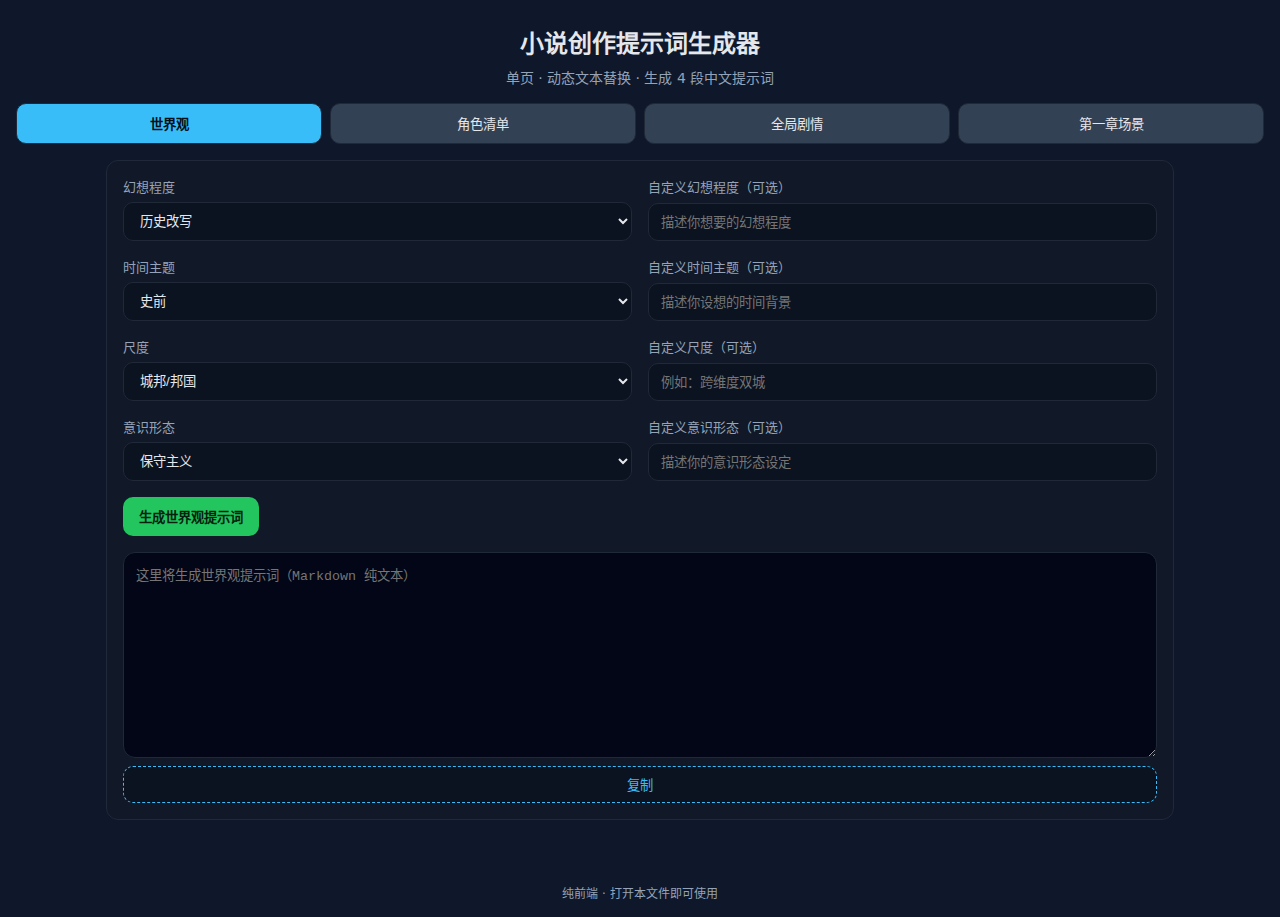
<file: index.html>
<!doctype html>
<html lang="zh-CN">

<head>
    <meta charset="utf-8" />
    <meta name="viewport" content="width=device-width, initial-scale=1" />
    <title>小说创作提示词生成器</title>
    <style>
:root {
    --bg: #0f172a;
    --panel: #111827;
    --text: #e5e7eb;
    --muted: #94a3b8;
    --primary: #22c55e;
    --primary-ink: #052e14;
    --secondary: #334155;
    --accent: #38bdf8;
    --border: #1f2937;
}

* {
    box-sizing: border-box;
}

html,
body {
    height: 100%;
}

body {
    margin: 0;
    font-family: ui-sans-serif, system-ui, -apple-system, Segoe UI, Roboto, Helvetica, Arial, "Apple Color Emoji", "Segoe UI Emoji";
    background: var(--bg);
    color: var(--text);
}

.app-header {
    padding: 24px 16px 8px;
    text-align: center;
}

.app-header h1 {
    margin: 0;
    font-size: 24px;
}

.app-header .subtitle {
    margin: 8px 0 0;
    color: var(--muted);
    font-size: 14px;
}

.tabs {
    display: grid;
    grid-template-columns: repeat(4, 1fr);
    gap: 8px;
    padding: 8px 16px 16px;
}

.tab {
    background: var(--secondary);
    border: 1px solid var(--border);
    color: var(--text);
    padding: 10px 12px;
    border-radius: 10px;
    cursor: pointer;
}

.tab.active {
    background: var(--accent);
    color: #001018;
    font-weight: 700;
}

.tab-panels {
    max-width: 1100px;
    margin: 0 auto;
    padding: 0 16px 48px;
}

.tab-panel {
    background: var(--panel);
    border: 1px solid var(--border);
    border-radius: 12px;
    padding: 16px;
}

.hidden {
    display: none;
}

.form {
    display: grid;
    grid-template-columns: repeat(12, 1fr);
    gap: 16px;
}

.field {
    grid-column: span 6;
    display: grid;
    gap: 6px;
}

.field label {
    color: var(--muted);
    font-size: 13px;
}

.field select,
.field input {
    background: #0b1220;
    color: var(--text);
    padding: 10px 12px;
    border: 1px solid var(--border);
    border-radius: 10px;
}

.actions {
    grid-column: 1 / -1;
    display: flex;
    gap: 12px;
}

button.primary {
    background: var(--primary);
    color: #04210e;
    border: none;
    padding: 10px 16px;
    border-radius: 10px;
    cursor: pointer;
    font-weight: 700;
}

button.secondary {
    background: #0b1220;
    color: var(--text);
    border: 1px solid var(--border);
    padding: 8px 12px;
    border-radius: 10px;
    cursor: pointer;
}

button.copy {
    background: #0b1220;
    color: var(--accent);
    border: 1px dashed var(--accent);
    padding: 8px 12px;
    border-radius: 10px;
    cursor: pointer;
}

.output {
    grid-column: 1 / -1;
    display: grid;
    gap: 8px;
}

.output textarea {
    width: 100%;
    background: #020617;
    color: var(--text);
    border: 1px solid var(--border);
    border-radius: 12px;
    padding: 12px;
    resize: vertical;
}

.char-list {
    grid-column: 1 / -1;
    display: grid;
    gap: 12px;
}

.help-text {
    grid-column: 1 / -1;
    margin: -4px 0 8px;
    color: var(--muted);
    font-size: 12px;
}

.char-item {
    border: 1px solid var(--border);
    border-radius: 10px;
    padding: 12px;
    background: #0b1220;
}

.char-grid {
    display: grid;
    grid-template-columns: repeat(12, 1fr);
    gap: 12px;
}

.char-grid .field {
    grid-column: span 6;
}

.char-item .row-actions {
    display: flex;
    gap: 8px;
    justify-content: flex-end;
}

.app-footer {
    text-align: center;
    color: var(--muted);
    padding: 16px;
    font-size: 12px;
}

@media (max-width: 720px) {
    .tabs {
        grid-template-columns: repeat(2, 1fr);
    }

    .form,
    .char-grid {
        grid-template-columns: repeat(6, 1fr);
    }

    .field,
    .char-grid .field {
        grid-column: span 6;
    }
}
  </style>
</head>

<body>
    <header class="app-header">
        <h1>小说创作提示词生成器</h1>
        <p class="subtitle">单页 · 动态文本替换 · 生成 4 段中文提示词</p>
    </header>

    <nav class="tabs" role="tablist" aria-label="Prompt Tabs">
        <button class="tab active" data-tab="world" aria-selected="true">世界观</button>
        <button class="tab" data-tab="characters" aria-selected="false">角色清单</button>
        <button class="tab" data-tab="plot" aria-selected="false">全局剧情</button>
        <button class="tab" data-tab="chapter1" aria-selected="false">第一章场景</button>
    </nav>

    <main class="tab-panels">
        <!-- 世界观 -->
        <section id="panel-world" class="tab-panel" role="tabpanel" aria-labelledby="tab-world">
            <form class="form" id="form-world" onsubmit="return false;">
                <div class="field">
                    <label for="wv-fantasy">幻想程度</label>
                    <select id="wv-fantasy" data-custom-wrapper="wv-fantasy-custom" data-custom-input="wv-fantasy-custom-input" data-custom-fallback="用户自定义幻想程度">
                        <option value="历史改写">历史改写</option>
                        <option value="当代虚构">当代虚构</option>
                        <option value="科幻">科幻</option>
                        <option value="魔幻">魔幻</option>
                        <option value="自定义">跟随我的想法</option>
                    </select>
                </div>
                <div class="field hidden custom-field" id="wv-fantasy-custom">
                    <label for="wv-fantasy-custom-input">自定义幻想程度（可选）</label>
                    <input id="wv-fantasy-custom-input" type="text" placeholder="描述你想要的幻想程度" />
                </div>
                <div class="field">
                    <label for="wv-time">时间主题</label>
                    <select id="wv-time" data-custom-wrapper="wv-time-custom" data-custom-input="wv-time-custom-input" data-custom-fallback="用户自定义时间主题">
                        <option value="史前">史前</option>
                        <option value="古典时代">古典时代</option>
                        <option value="中世纪">中世纪</option>
                        <option value="近代">近代</option>
                        <option value="当代">当代</option>
                        <option value="近未来">近未来</option>
                        <option value="自定义">跟随我的想法</option>
                    </select>
                </div>
                <div class="field hidden custom-field" id="wv-time-custom">
                    <label for="wv-time-custom-input">自定义时间主题（可选）</label>
                    <input id="wv-time-custom-input" type="text" placeholder="描述你设想的时间背景" />
                </div>
                <div class="field">
                    <label for="wv-scale">尺度</label>
                    <select id="wv-scale" data-custom-wrapper="wv-scale-custom" data-custom-input="wv-scale-custom-input" data-custom-fallback="用户自定义尺度设定">
                        <option value="城邦/邦国">城邦/邦国</option>
                        <option value="大陆">大陆</option>
                        <option value="行星">行星</option>
                        <option value="宇宙">宇宙</option>
                        <option value="多重宇宙">多重宇宙</option>
                        <option value="自定义">跟随我的想法</option>
                    </select>
                </div>
                <div class="field hidden custom-field" id="wv-scale-custom">
                    <label for="wv-scale-custom-input">自定义尺度（可选）</label>
                    <input id="wv-scale-custom-input" type="text" placeholder="例如：跨维度双城" />
                </div>
                <div class="field">
                    <label for="wv-ideology">意识形态</label>
                    <select id="wv-ideology" data-custom-wrapper="wv-ideology-custom" data-custom-input="wv-ideology-custom-input" data-custom-fallback="用户自定义意识形态">
                        <option value="保守主义">保守主义</option>
                        <option value="自由主义">自由主义</option>
                        <option value="社群主义">社群主义</option>
                        <option value="技术官僚">技术官僚</option>
                        <option value="无政府主义">无政府主义</option>
                        <option value="自定义">跟随我的想法</option>
                    </select>
                </div>
                <div class="field hidden custom-field" id="wv-ideology-custom">
                    <label for="wv-ideology-custom-input">自定义意识形态（可选）</label>
                    <input id="wv-ideology-custom-input" type="text" placeholder="描述你的意识形态设定" />
                </div>
                <div class="actions">
                    <button id="wv-generate" class="primary" type="button">生成世界观提示词</button>
                </div>
                <div class="output">
                    <textarea id="wv-output" rows="12" readonly placeholder="这里将生成世界观提示词（Markdown 纯文本）"></textarea>
                    <button data-copy="wv-output" type="button" class="copy">复制</button>
                </div>
            </form>
        </section>

        <!-- 角色清单 -->
        <section id="panel-characters" class="tab-panel hidden" role="tabpanel" aria-labelledby="tab-characters">
            <form class="form" id="form-characters" onsubmit="return false;">
                <div class="list-actions">
                    <button id="char-add" type="button" class="secondary">+ 添加角色</button>
                </div>
                <p class="help-text" id="name-help">提示：名字支持“自定义”，选择后会出现输入框；若留空，将回退为“AI 取名”。</p>
                <div id="char-list" class="char-list" aria-live="polite"></div>
                <div class="actions">
                    <button id="char-generate" class="primary" type="button">生成角色提示词</button>
                </div>
                <div class="output">
                    <textarea id="char-output" rows="16" readonly
                        placeholder="这里将为每个角色生成 Character Dashboard 提示词（Markdown 纯文本）"></textarea>
                    <button data-copy="char-output" type="button" class="copy">复制</button>
                </div>
            </form>
        </section>

        <!-- 全局剧情 -->
        <section id="panel-plot" class="tab-panel hidden" role="tabpanel" aria-labelledby="tab-plot">
            <form class="form" id="form-plot" onsubmit="return false;">
                <div class="field">
                    <label for="plot-genre">类型（多选）</label>
                    <select id="plot-genre" multiple size="6"></select>
                </div>
                <div class="field">
                    <label for="plot-tone">基调（多选）</label>
                    <select id="plot-tone" multiple size="6"></select>
                </div>
                <div class="field">
                    <label for="plot-length">篇幅</label>
                    <select id="plot-length">
                        <option value="短篇">短篇（~3k）</option>
                        <option value="中短篇">中短篇（~7k）</option>
                        <option value="中篇">中篇（~20k）</option>
                        <option value="长篇">长篇（50k+）</option>
                    </select>
                </div>
                <div class="field">
                    <label for="plot-pov">视角</label>
                    <select id="plot-pov">
                        <option value="第一人称">第一人称</option>
                        <option value="第三人称有限">第三人称有限</option>
                        <option value="第三人称全知">第三人称全知</option>
                    </select>
                </div>
                <div class="actions">
                    <button id="plot-generate" class="primary" type="button">生成剧情提示词</button>
                </div>
                <div class="output">
                    <textarea id="plot-output" rows="14" readonly placeholder="这里将生成完整剧情大纲提示词（Markdown 纯文本）"></textarea>
                    <button data-copy="plot-output" type="button" class="copy">复制</button>
                </div>
            </form>
        </section>

        <!-- 第一章场景拆解 -->
        <section id="panel-chapter1" class="tab-panel hidden" role="tabpanel" aria-labelledby="tab-chapter1">
            <form class="form" id="form-chapter1" onsubmit="return false;">
                <div class="field">
                    <label for="c1-length">章节长度</label>
                    <select id="c1-length">
                        <option value="短（1000-2000字）">短（1000-2000字）</option>
                        <option value="中（2000-4000字）">中（2000-4000字）</option>
                        <option value="长（4000-8000字）">长（4000-8000字）</option>
                    </select>
                </div>
                <div class="field">
                    <label for="c1-scenes">场景数量</label>
                    <select id="c1-scenes">
                        <option value="3">3</option>
                        <option value="5">5</option>
                        <option value="7">7</option>
                        <option value="10">10</option>
                    </select>
                </div>
                <div class="actions">
                    <button id="c1-generate" class="primary" type="button">生成场景提示词</button>
                </div>
                <div class="output">
                    <textarea id="c1-output" rows="12" readonly placeholder="这里将生成第一章场景拆解提示词（Markdown 纯文本）"></textarea>
                    <button data-copy="c1-output" type="button" class="copy">复制</button>
                </div>
            </form>
        </section>
    </main>

    <footer class="app-footer">
        <span>纯前端 · 打开本文件即可使用</span>
    </footer>

    <script>
// 数据与模板 —— 简洁结构，少分支
const GENRES = [
    "奇幻", "科幻", "悬疑", "惊悚", "浪漫", "历史", "都市", "冒险", "武侠", "推理",
];
const TONES = [
    "黑暗", "明快", "写实", "讽刺", "史诗", "治愈", "阴郁", "荒诞", "轻松", "紧张",
];

// 常见人格枚举（外在/内在）
const OUTER_TRAITS = [
    "冷静", "自信", "幽默", "冷酷", "热情", "沉默寡言", "健谈", "强势", "温和", "冲动", "细致", "粗犷",
];
const INNER_TRAITS = [
    "敏感", "野心", "罪疚", "恐惧", "渴望认可", "责任感", "怀疑", "同情", "复仇心", "自卑", "乐观", "悲观",
];

// 预设背景（分组：世界观类型 -> 条目(label + hint)）
const PRESET_BACKSTORY_GROUPS = [
    {
        group: "通用", items: [
            { label: "贵胄后裔", hint: "贵胄后裔：尊贵的顶级家族后裔，身上背负着家族的血海深仇" },
            { label: "退婚打脸", hint: "退婚打脸：家道中落被退婚，誓要王者归来打脸所有人" },
            { label: "预言之子", hint: "预言之子：农家出生但背负天命的预言之子" },
            { label: "普普通通", hint: "普普通通：中产家庭出生的普通孩子" },
            { label: "异界来客", hint: "异界来客：从另一个世界穿越而来的异人，会随缘路过？还是缘起根生？" },
            { label: "重生老魔", hint: "重生老魔：世界给予你第二次生命，新的挑战还是弥补所有遗憾？" },
            { label: "孤儿出身", hint: "孤儿出身：在边缘与困境中长大，习得自保与敏锐直觉" },
            { label: "战争难民", hint: "战争难民：家园失落于战火，信念与仇恨在废墟中重塑" },
            { label: "失忆者", hint: "失忆者：记忆成谜，真相可能比谎言更危险" },
            { label: "被流放者", hint: "被流放者：被逐出原本的秩序体系，渴望回归或建立新秩序" },
            { label: "叛逃者", hint: "叛逃者：拒绝旧主的束缚，带着禁忌的知识与追兵的阴影" },
        ]
    },
    {
        group: "历史/古代", items: [
            { label: "门阀没落", hint: "门阀没落：曾经荣耀的世家式微，誓要重整门风" },
            { label: "流放边关", hint: "流放边关：因案发配天涯，在边陲夹缝求生" },
            { label: "寄人篱下", hint: "寄人篱下：以门客/家仆身份谋生，忍辱负重蓄势待发" },
        ]
    },
    {
        group: "武侠/仙侠", items: [
            { label: "门派遗孤", hint: "门派遗孤：宗门覆灭的幸存者，肩负复兴之志" },
            { label: "凡人修仙", hint: "凡人修仙：天资平平却百折不挠，走艰难求道之路" },
            { label: "灵根残缺", hint: "灵根残缺：天赋有缺，靠奇遇与苦修补短板" },
            { label: "契灵同体", hint: "契灵同体：与灵体订立契约，共生共死相辅相成" },
        ]
    },
    {
        group: "魔幻/中土", items: [
            { label: "被诅咒的血脉", hint: "被诅咒的血脉：代代相承的诅咒倒计时般催促命运" },
            { label: "放逐术士", hint: "放逐术士：因禁咒被逐出学会，掌握不被允许的力量" },
            { label: "失落王族", hint: "失落王族：王统断绝后的流落子嗣，王冠与流亡同在" },
        ]
    },
    {
        group: "赛博/科幻", items: [
            { label: "赛博改造人", hint: "赛博改造人：破败义体勉强维生，人性与算法拉扯" },
            { label: "记忆植入者", hint: "记忆植入者：被写入他人记忆，真假自我难分" },
            { label: "巨企弃子", hint: "巨企弃子：公司帝国的边缘人，知晓机密而被清算" },
            { label: "边缘黑客", hint: "边缘黑客：在防火墙阴影里交易真相与谎言" },
        ]
    },
    {
        group: "太空歌剧", items: [
            { label: "失落殖民后裔", hint: "失落殖民后裔：祖辈离散星域，传闻中的故乡成谜" },
            { label: "星舰孤儿", hint: "星舰孤儿：在残骸与救生舱间长大，对宇宙有天然直觉" },
            { label: "行星难民", hint: "行星难民：母星生态崩溃后流亡他域" },
        ]
    },
    {
        group: "末世/废土", items: [
            { label: "灾变幸存者", hint: "灾变幸存者：从末日第一夜活下来的人，看尽秩序崩坏" },
            { label: "废土拾荒者", hint: "废土拾荒者：在旧世界废墟里捡拾文明碎片" },
            { label: "庇护所叛逃者", hint: "庇护所叛逃者：逃离封闭系统，拥抱未知与危险" },
        ]
    },
    {
        group: "克苏鲁/神秘学", items: [
            { label: "禁忌学徒", hint: "禁忌学徒：窥见常人不应知的学问，理智值不断消磨" },
            { label: "隐秘教团", hint: "隐秘教团：曾沉迷低语的信徒，如今在清醒与召唤间摇摆" },
            { label: "见证不可名状", hint: "见证不可名状：短暂一瞥改变一生，梦境与现实相互渗透" },
        ]
    },
    {
        group: "都市奇幻", items: [
            { label: "夜巡人家族", hint: "夜巡人家族：代代守护城市秘境的门卫" },
            { label: "隐裔混血", hint: "隐裔混血：人类与异族的交汇体，力量与身份两难" },
            { label: "超常事务所新人", hint: "超常事务所新人：初入行的见习处理员，规章比怪谈更可怕" },
        ]
    },
    {
        group: "蒸汽朋克", items: [
            { label: "发条之心", hint: "发条之心：以齿轮维生，听得到世界的刻度声" },
            { label: "叛逆发明家", hint: "叛逆发明家：拒绝行业行会束缚，用奇技颠覆旧秩序" },
            { label: "飞空艇走私者", hint: "飞空艇走私者：在云海航道间游走灰色边界" },
        ]
    },
    {
        group: "黑色侦探", items: [
            { label: "失势警探", hint: "失势警探：被体制抛弃的理想主义者，仍执拗追查真相" },
            { label: "负债侦探", hint: "负债侦探：债主与委托人同样危险，真相常被价格打折" },
        ]
    },
    {
        group: "校园/魔法学院", items: [
            { label: "迟来觉醒", hint: "迟来觉醒：在不合时宜的年纪觉醒天赋，基础薄弱路径曲折" },
            { label: "放逐学徒", hint: "放逐学徒：因一次禁咒实验被逐出学院" },
            { label: "禁书室守夜人", hint: "禁书室守夜人：看守会自己翻页的书与试图逃跑的文字" },
        ]
    },
    {
        group: "社会现实/都市", items: [
            { label: "破产重启", hint: "破产重启：从谷底打包人生，再学一次活着" },
            { label: "夹缝创业者", hint: "夹缝创业者：在红海里寻找微小的蓝" },
            { label: "异乡追梦人", hint: "异乡追梦人：远离故土，梦想常被房租丈量" },
        ]
    },
    {
        group: "神话/宗教", items: [
            { label: "半神私生子", hint: "半神私生子：在凡人与神明的夹缝里寻找归属" },
            { label: "神灵代言人", hint: "神灵代言人：被选中说出不属于自己的话" },
            { label: "被神遗弃者", hint: "被神遗弃者：曾被眷顾，如今被沉默抛下" },
        ]
    },
];

// 工具函数
const $ = (sel) => document.querySelector(sel);
const $$ = (sel) => Array.from(document.querySelectorAll(sel));
const byId = (id) => document.getElementById(id);

function setText(id, text) { byId(id).value = text.trim() + "\n"; }
async function copyFrom(targetId) {
    const el = byId(targetId);
    try {
        await navigator.clipboard.writeText(el.value || "");
    } catch (_) {
        el.select(); document.execCommand("copy");
    }
}

// 选项卡行为
function setupTabs() {
    $$(".tab").forEach((btn) => {
        btn.addEventListener("click", () => {
            $$(".tab").forEach((b) => b.classList.remove("active"));
            btn.classList.add("active");
            const key = btn.dataset.tab;
            $$(".tab-panel").forEach((p) => p.classList.add("hidden"));
            byId(`panel-${key}`).classList.remove("hidden");
        });
    });
}

function initWorldCustomControls() {
    const selects = $$("#panel-world select[data-custom-wrapper]");
    selects.forEach((sel) => {
        const wrapId = sel.dataset.customWrapper;
        const inputId = sel.dataset.customInput;
        const wrap = wrapId ? byId(wrapId) : null;
        const input = inputId ? byId(inputId) : null;
        if (!wrap || !input) return;
        const sync = () => {
            const useCustom = sel.value === "自定义";
            wrap.classList.toggle("hidden", !useCustom);
            wrap.setAttribute("aria-hidden", useCustom ? "false" : "true");
            input.disabled = !useCustom;
        };
        sync();
        sel.addEventListener("change", sync);
    });
}

function readWorldSelection(selectId) {
    const sel = byId(selectId);
    if (!sel) return "";
    if (sel.value === "自定义") {
        const inputId = sel.dataset.customInput;
        const input = inputId ? byId(inputId) : null;
        const fallback = sel.dataset.customFallback || "用户自定义设定";
        const text = (input && !input.disabled && input.value.trim()) || "";
        return text || fallback;
    }
    return sel.value;
}

// 填充多选选项
function populateMultiSelect(id, options) {
    const sel = byId(id);
    sel.innerHTML = options.map((o) => `<option value="${o}">${o}</option>`).join("");
}

// 角色行生成
let charCounter = 0;
function newCharItem() {
    const idx = ++charCounter;
    const wrap = document.createElement("div");
    wrap.className = "char-item";
    wrap.dataset.index = String(idx);
    wrap.innerHTML = `
		<div class="char-grid">
			<div class="field">
				<label>性别</label>
				<select data-k="gender">
					<option value="男">男</option>
					<option value="女">女</option>
					<option value="非二元">非二元</option>
					<option value="不提及">不提及</option>
				</select>
			</div>
			<div class="field">
				<label>名字</label>
                <select data-k="name">
                    <option value="AI 取名">AI 取名</option>
                    <option value="不直接称名">不直接称名</option>
                    <option value="自定义">自定义</option>
                </select>
                <input data-k="nameCustom" class="hidden" placeholder="输入角色名字" />
			</div>
			<div class="field">
				<label>外在人格（多选）</label>
                <select data-k="outerSel" multiple size="6"></select>
			</div>
            <div class="field">
                <label>自定义外在人格（逗号分隔，可选）</label>
                <input data-k="outerCustom" placeholder="例如：冷静, 自信, 幽默" />
            </div>
			<div class="field">
				<label>内在人格（多选）</label>
                <select data-k="innerSel" multiple size="6"></select>
			</div>
            <div class="field">
                <label>自定义内在人格（逗号分隔，可选）</label>
                <input data-k="innerCustom" placeholder="例如：敏感, 野心, 罪疚" />
            </div>
			<div class="field">
				<label>背景选项</label>
                <select data-k="backstory"></select>
			</div>
			<div class="field">
				<label>角色定位</label>
				<select data-k="role">
					<option value="主角">主角</option>
					<option value="反派">反派</option>
					<option value="配角">配角</option>
				</select>
			</div>
		</div>
		<div class="row-actions">
			<button type="button" class="secondary" data-action="dup">复制一行</button>
			<button type="button" class="secondary" data-action="del">删除</button>
		</div>`;
    return wrap;
}

function readCharItem(item) {
    const get = (k) => item.querySelector(`[data-k="${k}"]`);
    const pick = (sel) => Array.from(sel.selectedOptions || []).map(o => o.value);
    const parseList = (s) => (s || "")
        .split(/[，,]/)
        .map(x => x.trim())
        .filter(Boolean);
    const uniq = (arr) => Array.from(new Set(arr));

    const outer = uniq([
        ...pick(get("outerSel")),
        ...parseList(get("outerCustom")?.value || ""),
    ]).join(", ");
    const inner = uniq([
        ...pick(get("innerSel")),
        ...parseList(get("innerCustom")?.value || ""),
    ]).join(", ");

    // 背景：优先取选项的 title 作为完整描述；若无则用值；若值为 AI 生成则使用固定句式
    const bsSel = get("backstory");
    const bsOpt = bsSel?.selectedOptions?.[0];
    const aiText = "由AI生成符合世界观并能合理塑造以上人物性格的背景故事";
    const backstory = ((bsOpt?.value || bsSel?.value) === "AI 生成")
        ? aiText
        : ((bsOpt?.title?.trim()) || bsOpt?.value || bsSel.value || aiText);

    return {
        gender: get("gender").value,
        name: (() => {
            const mode = get("name").value;
            if (mode === "自定义") {
                const v = (get("nameCustom")?.value || "").trim();
                return v || "AI 取名";
            }
            return mode;
        })(),
        outer,
        inner,
        backstory,
        role: get("role").value,
    };
}

// 模板生成函数
function tplWorld({ fantasy, time, scale, ideology }) {
    return `你是资深世界观设定作家。请依据以下条件生成“详细世界观参考”，使用 Markdown 纯文本：

- 幻想程度：${fantasy}
- 时间主题：${time}
- 规模：${scale}
- 意识形态：${ideology}

要求：
1. 结构分为：地理与资源、政治与权力、科技/魔法体系、经济与贸易、文化与宗教、历史与冲突、日常生活。
2. 各节提供明确可用的设定要点与示例，避免空话。
3. 输出仅 Markdown 文本，不包含任何代码块包裹。`;
}

function tplCharacter(c) {
    const avoidGender = c.gender === "不提及" ? "避免使用性别指代和代词" : `性别：${c.gender}`;
    const nameRule = (c.name === "不直接称名")
        ? "不要直接称呼其本名"
        : (c.name === "AI 取名")
            ? "允许由 AI 取名"
            : `固定名字：${c.name}`;
    return `请生成角色详情看板，使用 Markdown 纯文本：

- 角色定位：${c.role}
- ${avoidGender}
- 名字规则：${nameRule}
- 外在人格：${c.outer || "由你补充典型标签"}
- 内在人格：${c.inner || "由你补充潜在动因"}
- 背景：${c.backstory}

板块：
1. 核心一句话形象
2. 外在形象与行为特征（列举）
3. 内在动机、欲望与恐惧（列举）
4. 能力与短板（对立呈现）
5. 关键人际关系（2-4个）
6. 过去事件与创伤（事实化）
7. 当前目标与矛盾
8. 可能弧线（2-3条）`;
}

function tplPlot({ genres, tones, length, pov }) {
    return `你是剧情结构设计师。请基于以下条件生成“整部作品剧情大纲”，使用 Markdown 纯文本：

- 类型：${genres.join(", ") || "由你合理选择"}
- 基调：${tones.join(", ") || "由你确定并保持一致"}
- 篇幅：${length}
- 叙事视角：${pov}

输出：
1. 故事卖点（电梯演讲，<= 80字）
2. 三幕结构主线要点（A1/A2/A3，每幕3-5条）
3. 2-3条重要支线（每条目的、冲突、转折）
4. 角色弧线与主线的交汇点
5. 世界观对剧情的直接影响（3-5点）
6. 篇章节奏与高潮分布（简表）`;
}

function tplChapter1({ length, scenes }) {
    return `你是场景编排教练。请输出“第一章场景拆解”，使用 Markdown 纯文本：

- 章节长度：${length}
- 场景数量：${scenes}

请给出：
1. 章节目标（冲突/钩子）
2. 场景清单（${scenes} 个），每个包含：地点、人物、目的、冲突、转折、悬念/钩子
3. 叙事视角与信息控制建议
4. 风格与节奏提示（与整体基调一致）`;
}

// 初始化与事件绑定
function main() {
    setupTabs();
    populateMultiSelect("plot-genre", GENRES);
    populateMultiSelect("plot-tone", TONES);

    // 初始化角色项中的人格多选选项
    const injectTraitOptions = (wrap) => {
        const outSel = wrap.querySelector('[data-k="outerSel"]');
        const inSel = wrap.querySelector('[data-k="innerSel"]');
        if (outSel) outSel.innerHTML = OUTER_TRAITS.map(t => `<option value="${t}">${t}</option>`).join("");
        if (inSel) inSel.innerHTML = INNER_TRAITS.map(t => `<option value="${t}">${t}</option>`).join("");
    };

    // 注入预设背景选项（含 AI 生成）
    const injectBackstoryOptions = (wrap) => {
        const sel = wrap.querySelector('[data-k="backstory"]');
        if (!sel) return;
        const groupsHtml = PRESET_BACKSTORY_GROUPS.map(g => {
            const options = g.items.map(b => `<option value="${b.label}" title="${b.hint}">${b.label}</option>`).join("");
            return `<optgroup label="${g.group}">${options}</optgroup>`;
        }).join("");
        const tail = `<optgroup label="其他"><option value="AI 生成" title="由AI生成符合世界观并能合理塑造以上人物性格的背景故事">AI 生成</option></optgroup>`;
        sel.innerHTML = groupsHtml + tail;
        // 默认选中 AI 生成 作为占位
        sel.value = "AI 生成";
        // 初始化 select 的悬停提示为当前选中项的 hint
        const syncTitle = () => {
            const opt = sel.selectedOptions && sel.selectedOptions[0];
            sel.title = (opt && opt.title) || "";
        };
        syncTitle();
        sel.addEventListener('change', syncTitle);
    };

    // 复制按钮
    $$("button[data-copy]").forEach((btn) =>
        btn.addEventListener("click", () => copyFrom(btn.dataset.copy))
    );

    // 世界观生成
    initWorldCustomControls();
    byId("wv-generate").addEventListener("click", () => {
        const fantasy = readWorldSelection("wv-fantasy");
        const time = readWorldSelection("wv-time");
        const scale = readWorldSelection("wv-scale");
        const ideology = readWorldSelection("wv-ideology");
        setText("wv-output", tplWorld({ fantasy, time, scale, ideology }));
    });

    // 角色清单：新增/删除/复制
    const list = byId("char-list");
    function addChar(item) {
        const node = item || newCharItem();
        list.appendChild(node);
        // 填充人格多选枚举
        injectTraitOptions(node);
        // 填充背景预设
        injectBackstoryOptions(node);
        // 初始化名字自定义输入显隐
        updateNameCustomVisibility(node);
    }
    byId("char-add").addEventListener("click", () => addChar());
    // 初始至少一行
    addChar();
    list.addEventListener("click", (e) => {
        const btn = e.target.closest("button[data-action]");
        if (!btn) return;
        const item = btn.closest(".char-item");
        if (!item) return;
        const act = btn.dataset.action;
        if (act === "del") item.remove();
        if (act === "dup") {
            const clone = newCharItem();
            // 填充选项后再拷贝值
            injectTraitOptions(clone);
            injectBackstoryOptions(clone);
            const srcFields = item.querySelectorAll("[data-k]");
            srcFields.forEach((srcEl) => {
                const k = srcEl.getAttribute("data-k");
                const dstEl = clone.querySelector(`[data-k="${k}"]`);
                if (!dstEl) return;
                if (srcEl.tagName === "SELECT" && srcEl.multiple) {
                    const values = Array.from(srcEl.selectedOptions).map(o => o.value);
                    Array.from(dstEl.options).forEach(o => { o.selected = values.includes(o.value); });
                } else if (srcEl.tagName === "SELECT") {
                    dstEl.value = srcEl.value;
                } else {
                    dstEl.value = srcEl.value;
                }
            });
            // 根据选择更新自定义名字输入显隐
            updateNameCustomVisibility(clone);
            item.after(clone);
        }
    });

    // 名字选择变化时，切换自定义输入显隐（事件委托）
    list.addEventListener("change", (e) => {
        const sel = e.target.closest('select[data-k="name"]');
        if (!sel) return;
        const wrap = sel.closest('.char-item');
        if (!wrap) return;
        updateNameCustomVisibility(wrap);
    });

    // 工具：根据选择显示/隐藏自定义名字输入
    function updateNameCustomVisibility(wrap) {
        const sel = wrap.querySelector('select[data-k="name"]');
        const input = wrap.querySelector('input[data-k="nameCustom"]');
        if (!sel || !input) return;
        const custom = sel.value === "自定义";
        if (custom) {
            input.classList.remove("hidden");
        } else {
            input.classList.add("hidden");
        }
    }

    // 角色生成
    byId("char-generate").addEventListener("click", () => {
        const items = Array.from(list.querySelectorAll(".char-item"));
        const prompts = items.map((it) => tplCharacter(readCharItem(it)));
        setText("char-output", prompts.join("\n\n---\n\n"));
    });

    // 剧情生成
    byId("plot-generate").addEventListener("click", () => {
        const genres = Array.from(byId("plot-genre").selectedOptions).map((o) => o.value);
        const tones = Array.from(byId("plot-tone").selectedOptions).map((o) => o.value);
        const length = byId("plot-length").value;
        const pov = byId("plot-pov").value;
        setText("plot-output", tplPlot({ genres, tones, length, pov }));
    });

    // 第一章
    byId("c1-generate").addEventListener("click", () => {
        const length = byId("c1-length").value;
        const scenes = byId("c1-scenes").value;
        setText("c1-output", tplChapter1({ length, scenes }));
    });
}

document.addEventListener("DOMContentLoaded", main);


  </script>
</body>

</html>
</file>
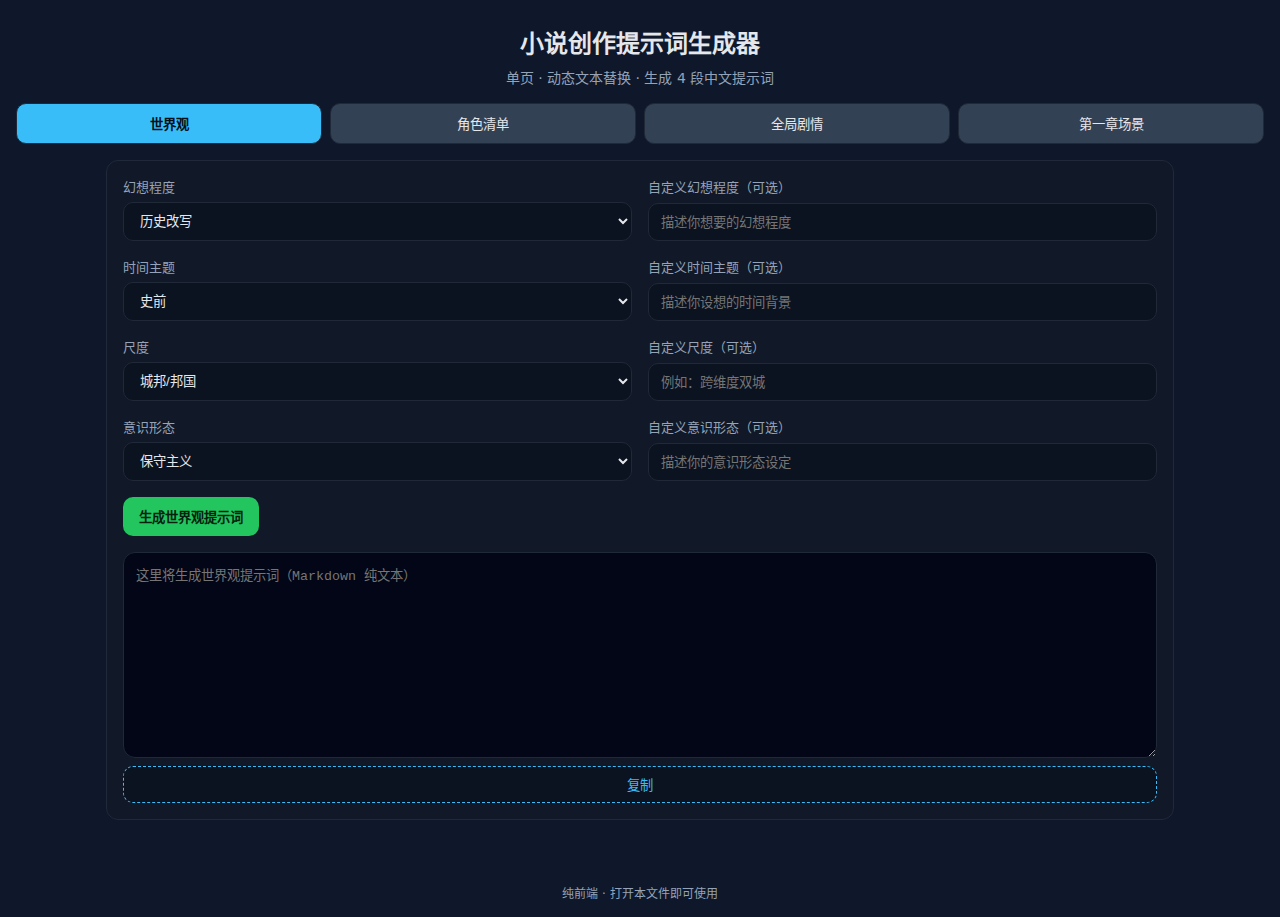
<file: src/novel_prompter.html>
<!doctype html>
<html lang="zh-CN">

<head>
    <meta charset="utf-8" />
    <meta name="viewport" content="width=device-width, initial-scale=1" />
    <title>小说创作提示词生成器</title>
    <link rel="stylesheet" href="./novel_prompter.css" />
</head>

<body>
    <header class="app-header">
        <h1>小说创作提示词生成器</h1>
        <p class="subtitle">单页 · 动态文本替换 · 生成 4 段中文提示词</p>
    </header>

    <nav class="tabs" role="tablist" aria-label="Prompt Tabs">
        <button class="tab active" data-tab="world" aria-selected="true">世界观</button>
        <button class="tab" data-tab="characters" aria-selected="false">角色清单</button>
        <button class="tab" data-tab="plot" aria-selected="false">全局剧情</button>
        <button class="tab" data-tab="chapter1" aria-selected="false">第一章场景</button>
    </nav>

    <main class="tab-panels">
        <!-- 世界观 -->
        <section id="panel-world" class="tab-panel" role="tabpanel" aria-labelledby="tab-world">
            <form class="form" id="form-world" onsubmit="return false;">
                <div class="field">
                    <label for="wv-fantasy">幻想程度</label>
                    <select id="wv-fantasy" data-custom-wrapper="wv-fantasy-custom"
                        data-custom-input="wv-fantasy-custom-input" data-custom-fallback="用户自定义幻想程度">
                        <option value="历史改写">历史改写</option>
                        <option value="当代虚构">当代虚构</option>
                        <option value="科幻">科幻</option>
                        <option value="魔幻">魔幻</option>
                        <option value="自定义">跟随我的想法</option>
                    </select>
                </div>
                <div class="field hidden custom-field" id="wv-fantasy-custom">
                    <label for="wv-fantasy-custom-input">自定义幻想程度（可选）</label>
                    <input id="wv-fantasy-custom-input" type="text" placeholder="描述你想要的幻想程度" />
                </div>
                <div class="field">
                    <label for="wv-time">时间主题</label>
                    <select id="wv-time" data-custom-wrapper="wv-time-custom" data-custom-input="wv-time-custom-input"
                        data-custom-fallback="用户自定义时间主题">
                        <option value="史前">史前</option>
                        <option value="古典时代">古典时代</option>
                        <option value="中世纪">中世纪</option>
                        <option value="近代">近代</option>
                        <option value="当代">当代</option>
                        <option value="近未来">近未来</option>
                        <option value="自定义">跟随我的想法</option>
                    </select>
                </div>
                <div class="field hidden custom-field" id="wv-time-custom">
                    <label for="wv-time-custom-input">自定义时间主题（可选）</label>
                    <input id="wv-time-custom-input" type="text" placeholder="描述你设想的时间背景" />
                </div>
                <div class="field">
                    <label for="wv-scale">尺度</label>
                    <select id="wv-scale" data-custom-wrapper="wv-scale-custom"
                        data-custom-input="wv-scale-custom-input" data-custom-fallback="用户自定义尺度设定">
                        <option value="城邦/邦国">城邦/邦国</option>
                        <option value="大陆">大陆</option>
                        <option value="行星">行星</option>
                        <option value="宇宙">宇宙</option>
                        <option value="多重宇宙">多重宇宙</option>
                        <option value="自定义">跟随我的想法</option>
                    </select>
                </div>
                <div class="field hidden custom-field" id="wv-scale-custom">
                    <label for="wv-scale-custom-input">自定义尺度（可选）</label>
                    <input id="wv-scale-custom-input" type="text" placeholder="例如：跨维度双城" />
                </div>
                <div class="field">
                    <label for="wv-ideology">意识形态</label>
                    <select id="wv-ideology" data-custom-wrapper="wv-ideology-custom"
                        data-custom-input="wv-ideology-custom-input" data-custom-fallback="用户自定义意识形态">
                        <option value="保守主义">保守主义</option>
                        <option value="自由主义">自由主义</option>
                        <option value="社群主义">社群主义</option>
                        <option value="技术官僚">技术官僚</option>
                        <option value="无政府主义">无政府主义</option>
                        <option value="自定义">跟随我的想法</option>
                    </select>
                </div>
                <div class="field hidden custom-field" id="wv-ideology-custom">
                    <label for="wv-ideology-custom-input">自定义意识形态（可选）</label>
                    <input id="wv-ideology-custom-input" type="text" placeholder="描述你的意识形态设定" />
                </div>
                <div class="actions">
                    <button id="wv-generate" class="primary" type="button">生成世界观提示词</button>
                </div>
                <div class="output">
                    <textarea id="wv-output" rows="12" readonly placeholder="这里将生成世界观提示词（Markdown 纯文本）"></textarea>
                    <button data-copy="wv-output" type="button" class="copy">复制</button>
                </div>
            </form>
        </section>

        <!-- 角色清单 -->
        <section id="panel-characters" class="tab-panel hidden" role="tabpanel" aria-labelledby="tab-characters">
            <form class="form" id="form-characters" onsubmit="return false;">
                <div class="list-actions">
                    <button id="char-add" type="button" class="secondary">+ 添加角色</button>
                </div>
                <p class="help-text" id="name-help">提示：名字支持“自定义”，选择后会出现输入框；若留空，将回退为“AI 取名”。</p>
                <div id="char-list" class="char-list" aria-live="polite"></div>
                <div class="actions">
                    <button id="char-generate" class="primary" type="button">生成角色提示词</button>
                </div>
                <div class="output">
                    <textarea id="char-output" rows="16" readonly
                        placeholder="这里将为每个角色生成 Character Dashboard 提示词（Markdown 纯文本）"></textarea>
                    <button data-copy="char-output" type="button" class="copy">复制</button>
                </div>
            </form>
        </section>

        <!-- 全局剧情 -->
        <section id="panel-plot" class="tab-panel hidden" role="tabpanel" aria-labelledby="tab-plot">
            <form class="form" id="form-plot" onsubmit="return false;">
                <div class="field">
                    <label for="plot-genre">类型（多选）</label>
                    <select id="plot-genre" multiple size="6"></select>
                </div>
                <div class="field">
                    <label for="plot-tone">基调（多选）</label>
                    <select id="plot-tone" multiple size="6"></select>
                </div>
                <div class="field">
                    <label for="plot-length">篇幅</label>
                    <select id="plot-length">
                        <option value="短篇">短篇（~3k）</option>
                        <option value="中短篇">中短篇（~7k）</option>
                        <option value="中篇">中篇（~20k）</option>
                        <option value="长篇">长篇（50k+）</option>
                    </select>
                </div>
                <div class="field">
                    <label for="plot-pov">视角</label>
                    <select id="plot-pov">
                        <option value="第一人称">第一人称</option>
                        <option value="第三人称有限">第三人称有限</option>
                        <option value="第三人称全知">第三人称全知</option>
                    </select>
                </div>
                <div class="actions">
                    <button id="plot-generate" class="primary" type="button">生成剧情提示词</button>
                </div>
                <div class="output">
                    <textarea id="plot-output" rows="14" readonly placeholder="这里将生成完整剧情大纲提示词（Markdown 纯文本）"></textarea>
                    <button data-copy="plot-output" type="button" class="copy">复制</button>
                </div>
            </form>
        </section>

        <!-- 第一章场景拆解 -->
        <section id="panel-chapter1" class="tab-panel hidden" role="tabpanel" aria-labelledby="tab-chapter1">
            <form class="form" id="form-chapter1" onsubmit="return false;">
                <div class="field">
                    <label for="c1-length">章节长度</label>
                    <select id="c1-length">
                        <option value="短（1000-2000字）">短（1000-2000字）</option>
                        <option value="中（2000-4000字）">中（2000-4000字）</option>
                        <option value="长（4000-8000字）">长（4000-8000字）</option>
                    </select>
                </div>
                <div class="field">
                    <label for="c1-scenes">场景数量</label>
                    <select id="c1-scenes">
                        <option value="3">3</option>
                        <option value="5">5</option>
                        <option value="7">7</option>
                        <option value="10">10</option>
                    </select>
                </div>
                <div class="actions">
                    <button id="c1-generate" class="primary" type="button">生成场景提示词</button>
                </div>
                <div class="output">
                    <textarea id="c1-output" rows="12" readonly placeholder="这里将生成第一章场景拆解提示词（Markdown 纯文本）"></textarea>
                    <button data-copy="c1-output" type="button" class="copy">复制</button>
                </div>
            </form>
        </section>
    </main>

    <footer class="app-footer">
        <span>纯前端 · 打开本文件即可使用</span>
    </footer>

    <script src="./novel_prompter.js"></script>
</body>

</html>
</file>
<file: src/novel_prompter.css>
:root {
    --bg: #0f172a;
    --panel: #111827;
    --text: #e5e7eb;
    --muted: #94a3b8;
    --primary: #22c55e;
    --primary-ink: #052e14;
    --secondary: #334155;
    --accent: #38bdf8;
    --border: #1f2937;
}

* {
    box-sizing: border-box;
}

html,
body {
    height: 100%;
}

body {
    margin: 0;
    font-family: ui-sans-serif, system-ui, -apple-system, Segoe UI, Roboto, Helvetica, Arial, "Apple Color Emoji", "Segoe UI Emoji";
    background: var(--bg);
    color: var(--text);
}

.app-header {
    padding: 24px 16px 8px;
    text-align: center;
}

.app-header h1 {
    margin: 0;
    font-size: 24px;
}

.app-header .subtitle {
    margin: 8px 0 0;
    color: var(--muted);
    font-size: 14px;
}

.tabs {
    display: grid;
    grid-template-columns: repeat(4, 1fr);
    gap: 8px;
    padding: 8px 16px 16px;
}

.tab {
    background: var(--secondary);
    border: 1px solid var(--border);
    color: var(--text);
    padding: 10px 12px;
    border-radius: 10px;
    cursor: pointer;
}

.tab.active {
    background: var(--accent);
    color: #001018;
    font-weight: 700;
}

.tab-panels {
    max-width: 1100px;
    margin: 0 auto;
    padding: 0 16px 48px;
}

.tab-panel {
    background: var(--panel);
    border: 1px solid var(--border);
    border-radius: 12px;
    padding: 16px;
}

.hidden {
    display: none;
}

.form {
    display: grid;
    grid-template-columns: repeat(12, 1fr);
    gap: 16px;
}

.field {
    grid-column: span 6;
    display: grid;
    gap: 6px;
}

.field label {
    color: var(--muted);
    font-size: 13px;
}

.field select,
.field input {
    background: #0b1220;
    color: var(--text);
    padding: 10px 12px;
    border: 1px solid var(--border);
    border-radius: 10px;
}

.actions {
    grid-column: 1 / -1;
    display: flex;
    gap: 12px;
}

button.primary {
    background: var(--primary);
    color: #04210e;
    border: none;
    padding: 10px 16px;
    border-radius: 10px;
    cursor: pointer;
    font-weight: 700;
}

button.secondary {
    background: #0b1220;
    color: var(--text);
    border: 1px solid var(--border);
    padding: 8px 12px;
    border-radius: 10px;
    cursor: pointer;
}

button.copy {
    background: #0b1220;
    color: var(--accent);
    border: 1px dashed var(--accent);
    padding: 8px 12px;
    border-radius: 10px;
    cursor: pointer;
}

.output {
    grid-column: 1 / -1;
    display: grid;
    gap: 8px;
}

.output textarea {
    width: 100%;
    background: #020617;
    color: var(--text);
    border: 1px solid var(--border);
    border-radius: 12px;
    padding: 12px;
    resize: vertical;
}

.char-list {
    grid-column: 1 / -1;
    display: grid;
    gap: 12px;
}

.help-text {
    grid-column: 1 / -1;
    margin: -4px 0 8px;
    color: var(--muted);
    font-size: 12px;
}

.char-item {
    border: 1px solid var(--border);
    border-radius: 10px;
    padding: 12px;
    background: #0b1220;
}

.char-grid {
    display: grid;
    grid-template-columns: repeat(12, 1fr);
    gap: 12px;
}

.char-grid .field {
    grid-column: span 6;
}

.char-item .row-actions {
    display: flex;
    gap: 8px;
    justify-content: flex-end;
}

.app-footer {
    text-align: center;
    color: var(--muted);
    padding: 16px;
    font-size: 12px;
}

@media (max-width: 720px) {
    .tabs {
        grid-template-columns: repeat(2, 1fr);
    }

    .form,
    .char-grid {
        grid-template-columns: repeat(6, 1fr);
    }

    .field,
    .char-grid .field {
        grid-column: span 6;
    }
}
</file>
